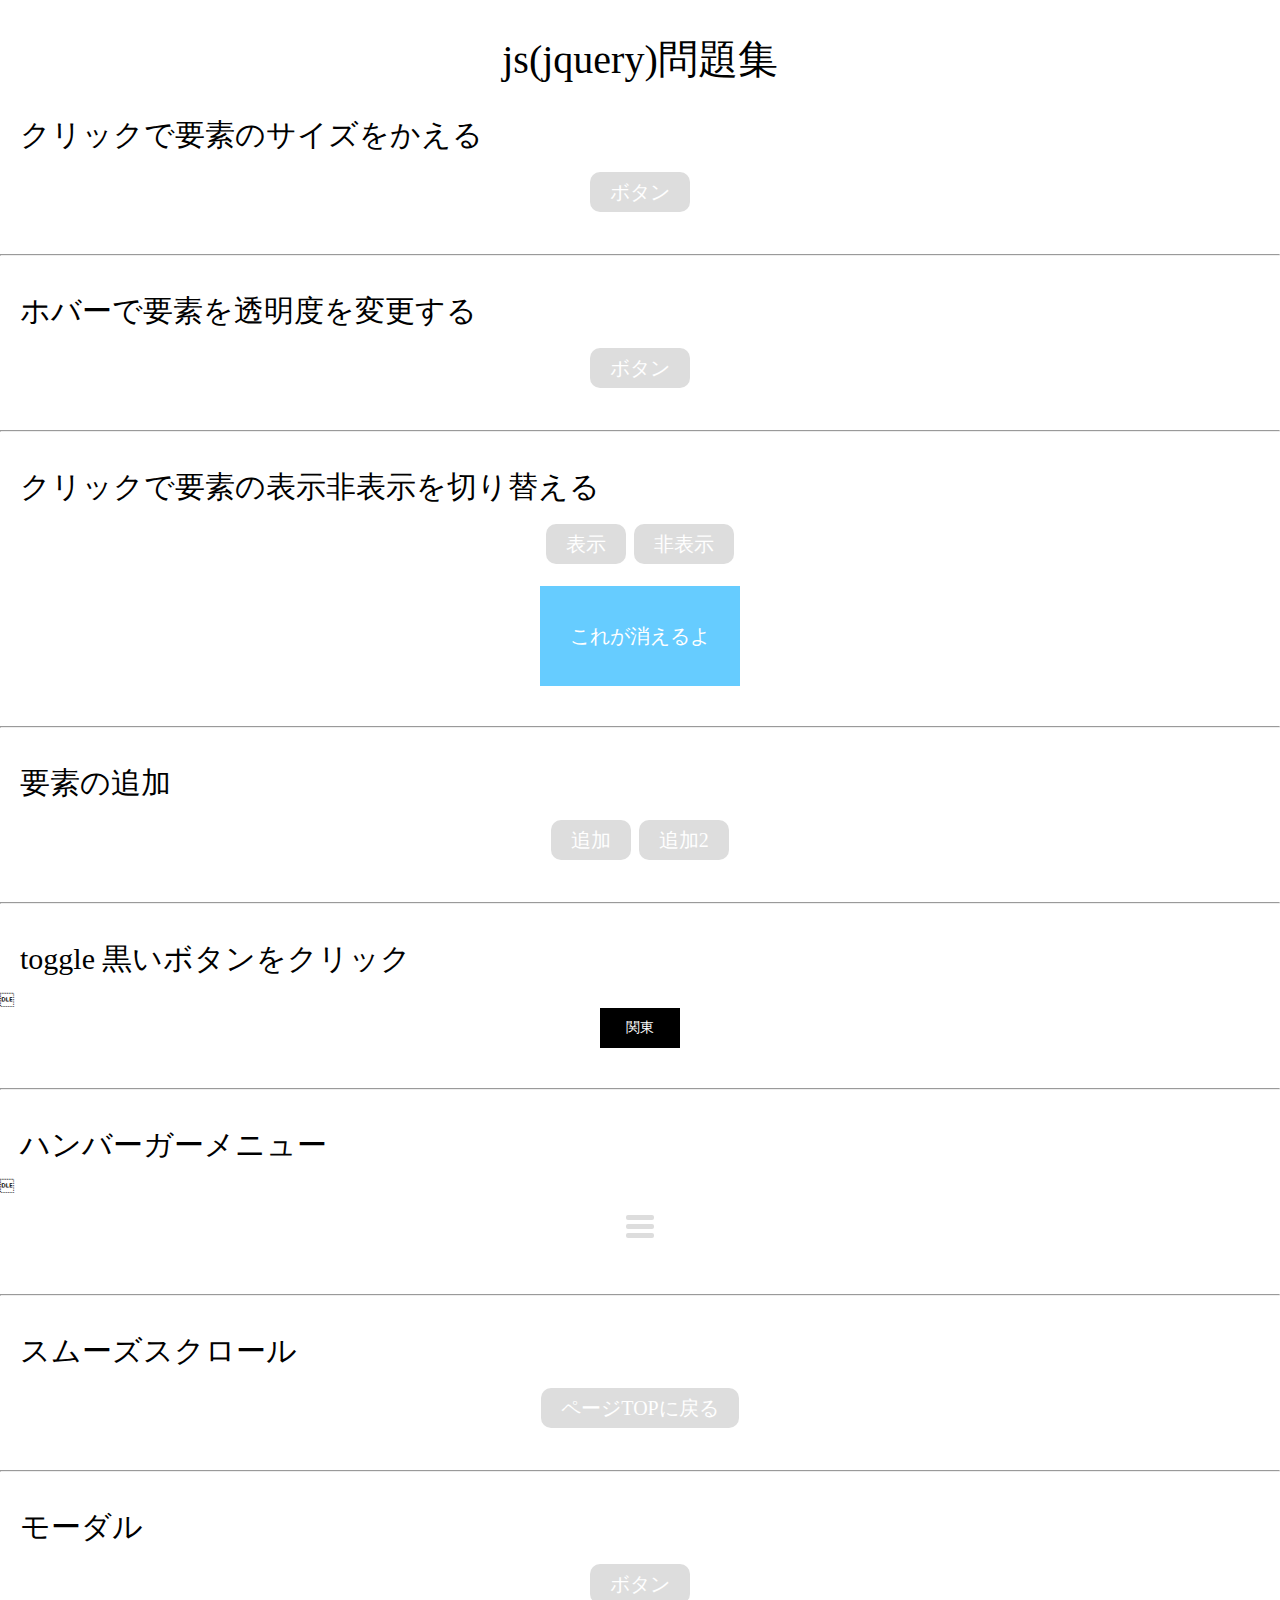
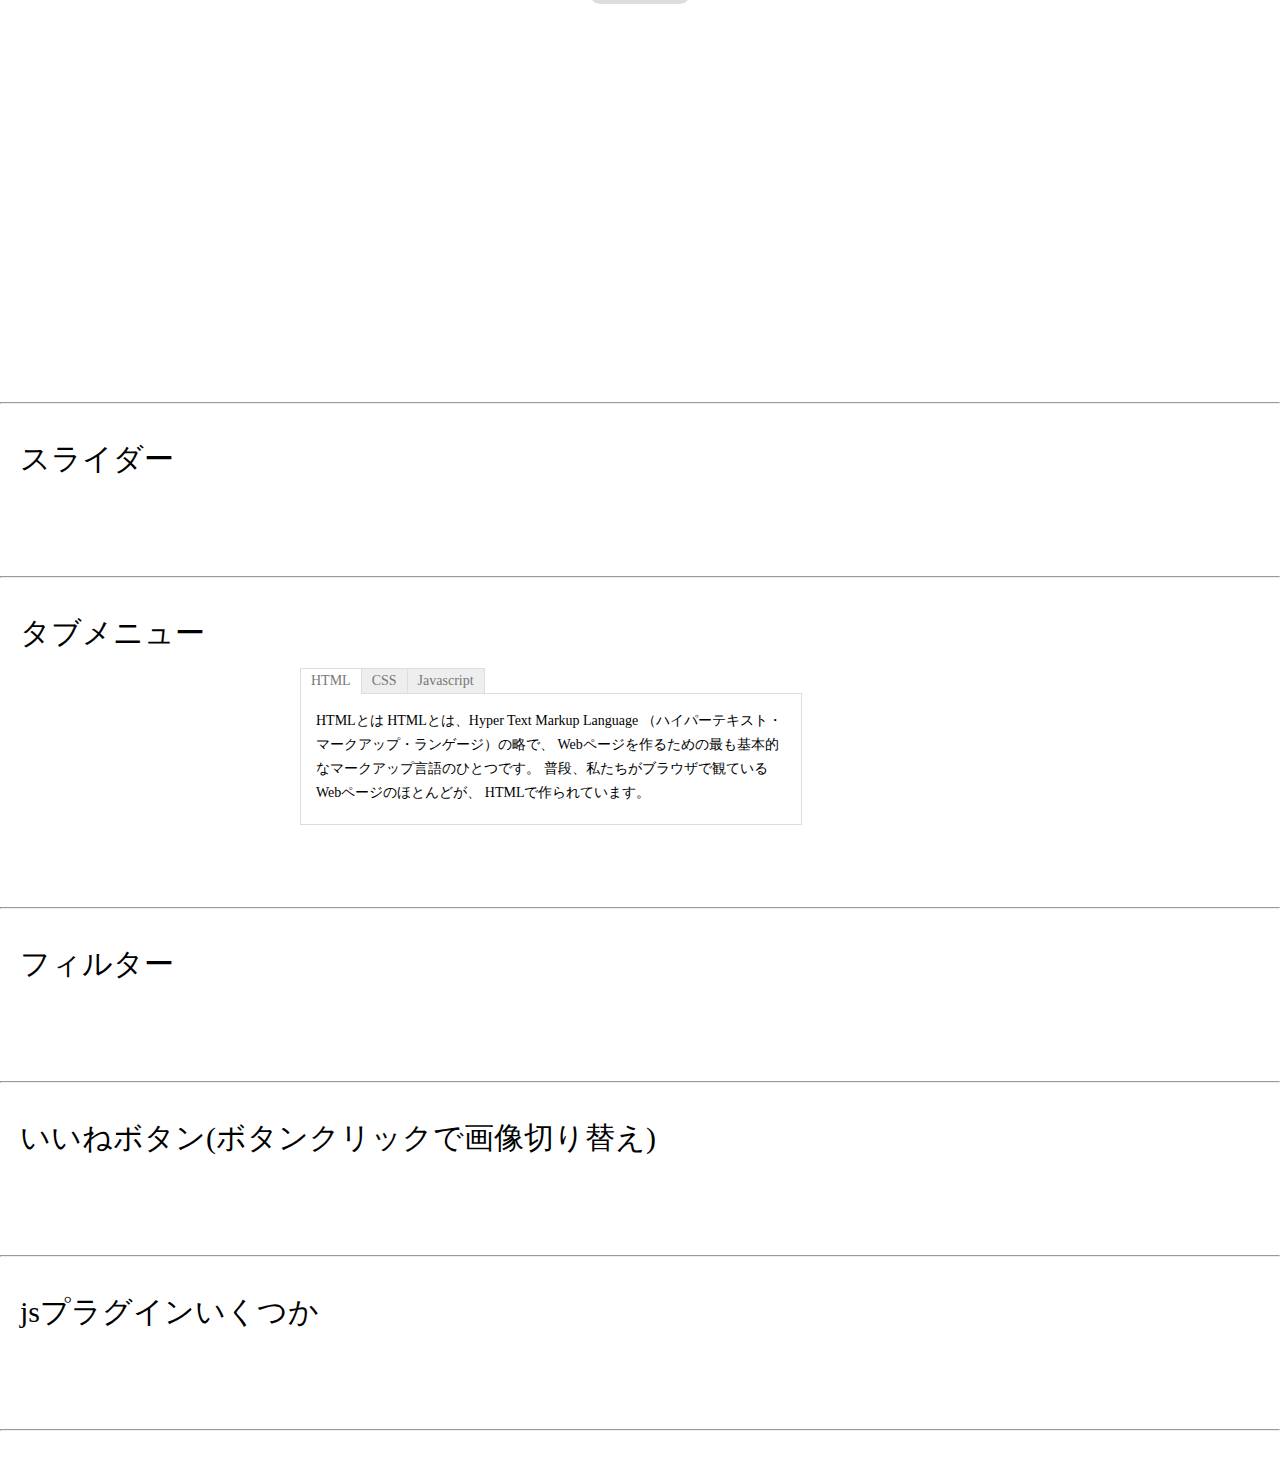
<file: index.html>
<!DOCTYPE html>
<html lang="ja">
  <head>
    <meta charset="utf-8">
    <title>js(jquery)問題集</title>
    <link rel="stylesheet" href="./css/reset.css">
    <link rel="stylesheet" href="./css/style.css">
  </head>
  <body>
    <h1>js(jquery)問題集</h1>

    <h2>クリックで要素のサイズをかえる</h2>
    <div class="btn-wrapper">
      <div id="js-click-btn" class="btn">ボタン</div>
    </div>
    <hr>

    <h2>ホバーで要素を透明度を変更する</h2>
    <div class="btn-wrapper">
      <div id="js-hover-btn" class="btn">ボタン</div>
    </div>
    <hr>

    <h2>クリックで要素の表示非表示を切り替える</h2>
    <div class="btn-wrapper">
      <div id="js-show-btn" class="btn">表示</div>
      <div id="js-hide-btn" class="btn">非表示</div>
      <div class="box-wrapper">
        <div id="js-target-element" class="box">これが消えるよ</div>
      </div>
    </div>
    <hr>

    <h2>要素の追加</h2>
    <div class="btn-wrapper">
      <ul>
        <li id="js-add-btn" class="btn">追加</li>
        <li id="js-add-btn2" class="btn">追加2</li>
      </ul>
    </div>
    <hr>

    <h2>toggle 黒いボタンをクリック</h2>
    <div class="toggle-menu">
      <dt class="js-toggle">関東</dt>
      <dd>東京</dd>
      <dd>千葉</dd>
      <dd>埼玉</dd>
      <dd>神奈川</dd>
      <dd>茨城</dd>
      <dd>栃木</dd>
      <dd>群馬</dd>
    </div>
    <hr>

    <h2>ハンバーガーメニュー</h2>
    <div id="toggle" class="js-hamburger hamburger">
      <span></span>
    </div>
    <hr>

    <h2>スムーズスクロール</h2>
    <div class="btn-wrapper">
      <a class="btn js-scroll">ページTOPに戻る</a>
    </div>
    <hr>

    <h2>モーダル</h2>
    <div class="btn-wrapper modal-wrapper">
      <div class="btn js-modal">ボタン</div>
      <div class="modal-content">
        <div class="modal-close js-modal-close">
          <span>×</span>
        </div>
        <p>モーダル</p>
      </div>
      <div id="modal-bg" class="js-modal-close"></div>
    </div>
    <hr>

    <h2>スライダー</h2>
    <br>
    <br>
    <br>
    <hr>

    <h2>タブメニュー</h2>
    <div class="margin-left">
      <ul class="tab-nav">
        <li><a href="#tab01" class="active">HTML</a></li>
        <li><a href="#tab02">CSS</a></li>
        <li><a href="#tab03">Javascript</a></li>
      </ul>
      <div class="clearfix"></div>
      <div class="tab-content">
          <div id="tab01" class="active">
            HTMLとは HTMLとは、Hyper Text Markup Language
            （ハイパーテキスト・マークアップ・ランゲージ）の略で、
            Webページを作るための最も基本的なマークアップ言語のひとつです。
            普段、私たちがブラウザで観ているWebページのほとんどが、
            HTMLで作られています。
          </div>
          <div id="tab02">
            CSS（Cascading Style Sheets、カスケーディング・スタイル・シート）とは、
            ウェブページのスタイルを指定するための言語です。
          </div>
          <div id="tab03">
            JavaScript（ジャバスクリプト）とは、
            プログラミング言語のひとつである。
            Javaと名前が似ているが、全く異なるプログラミング言語である。
            JavaScriptはプロトタイプベースのオブジェクト指向スクリプト言語であるが、
            クラスなどのクラスベースに見られる機能も取り込んでいる。
          </div>
      </div>
    </div>
    <br>
    <br>
    <br>
    <hr>

    <h2>フィルター</h2>
    <br>
    <br>
    <br>
    <hr>

    <h2>いいねボタン(ボタンクリックで画像切り替え)</h2>
    <br>
    <br>
    <br>
    <hr>

    <h2>jsプラグインいくつか</h2>
    <br>
    <br>
    <br>
    <hr>



  <script src="https://ajax.googleapis.com/ajax/libs/jquery/3.3.1/jquery.min.js"></script>
  <script src="./js/sample.js"></script>
  </body>
</html>
</file>
<file: css/style.css>
body{
    line-height:1.0;
    font-size:14px;
}

h1 {
    font-size: 40px;
    margin: 40px 0;
    text-align: center;
}

h2 {
    font-size: 30px;
    margin: 20px 0 20px 20px;
}

hr {
    margin: 40px 0;
}

.btn {
    background-color: #ddd;
    margin: 2px;
    display: inline-block;
    color: #fff;
    padding: 10px 20px;
    font-size: 20px;
    border-radius: 10px;
    cursor: pointer;
}

.opacity {
    opacity: 0.5;
}

.box-wrapper {
    height: 100px;
    width: 200px;
    text-align: center;
    margin: 20px auto;
}

.box {
    width: 200px;
    background-color: #66CCFF;
    color: #fff;
    line-height: 100px;
    font-size: 20px;
}

.margin-left {
    margin-left: 300px;
}

/* ボタンのサイズを変更 */
.btn-wrapper {
    text-align: center;
}

.large-btn {
    padding: 15px 30px;
}
/* ボタンのサイズを変更ここまで */

/* toggle */
.toggle-menu dt {
    margin: 0 auto;
    width: 80px;
    line-height: 40px;
    text-align: center;
    background-color: #000;
    color: #fff;
    cursor: pointer;
}

.toggle-menu > dd {
    display: none;
    margin: 0 auto;
    background-color: #fff;
    border: 1px solid #000;
    box-sizing: border-box;
    width: 80px;
    line-height: 40px;
    text-align: center;
    color: #000;
    cursor: pointer;
}

.toggle-menu dd + dd {
    border-top: none;
}
/* toggleここまで */

/* ハンバーガーメニュー */
.hamburger {
  width: 28px;
  height: 30px;
  margin: 30px auto 10px;
}

.hamburger span:after,
.hamburger span:before {
  content: "";
  position: absolute;
  left: 0;
  top: -9px;
}

.hamburger span:after{
  top: 9px;
}

.hamburger span {
  position: relative;
  display: block;
}

.hamburger span,
.hamburger span:after,
.hamburger span:before {
  width: 100%;
  height: 5px;
  background-color: #ddd;
  transition: all 0.5s;    /*←アニメーション*/
  backface-visibility: hidden;
  border-radius: 2px;
}

.hamburger.on span {
  background-color: transparent;
}

.hamburger.on span:before {
  transform: rotate(45deg) translate(5px, 5px);
}

.hamburger.on span:after {
  transform: rotate(-45deg) translate(7px, -8px);
}
/* ハンバーガーメニューここまで */

/* モーダル */
.modal-close {
  text-align:right;
  padding: 10px;
  font-size: 30px;
  cursor: pointer;
}

 .modal-wrapper {
     min-height: 400px;
 }

.modal-content {
    display: none;
    position:relative;
    top: 50%;
    left: 50%;
    width: 500px;
    height: 300px;
    margin-left: -250px;
    background-color: #fff;
    z-index: 2;
}

#modal-bg {
    display:none;
    width:100%;
    height:100%;
    background-color: rgba(0,0,0,.7);
    position:fixed;
    top:0;
    left:0;
    z-index: 1;
}

/* モーダルここまで */

/* タブメニュー */
.clearfix::after {
    content: "";
    display: block;
    clear: both;
}

.tab-nav li{
    float:left;
    border-right:1px solid #ddd;
    border-top:1px solid #ddd;
    background-color:#eee;
}

.tab-nav li:first-child {
    border-left:1px solid #ddd;
}

.tab-nav li a{
    display:block;
    padding:5px 10px;
    color:#777;
    text-decoration:none;
}

.tab-nav li a.active{
    border-bottom:1px solid #fff;
    background-color:#fff;
    margin-bottom:-1px;
}

.tab-content{
    width:500px;
    border:1px solid #ddd;
}

.tab-content > .active {
    display: block;
}

.tab-content > div {
    display: none;
    padding:15px;
    height: 100px;
    line-height: 24px;
}
/* タブメニューここまで */
</file>
